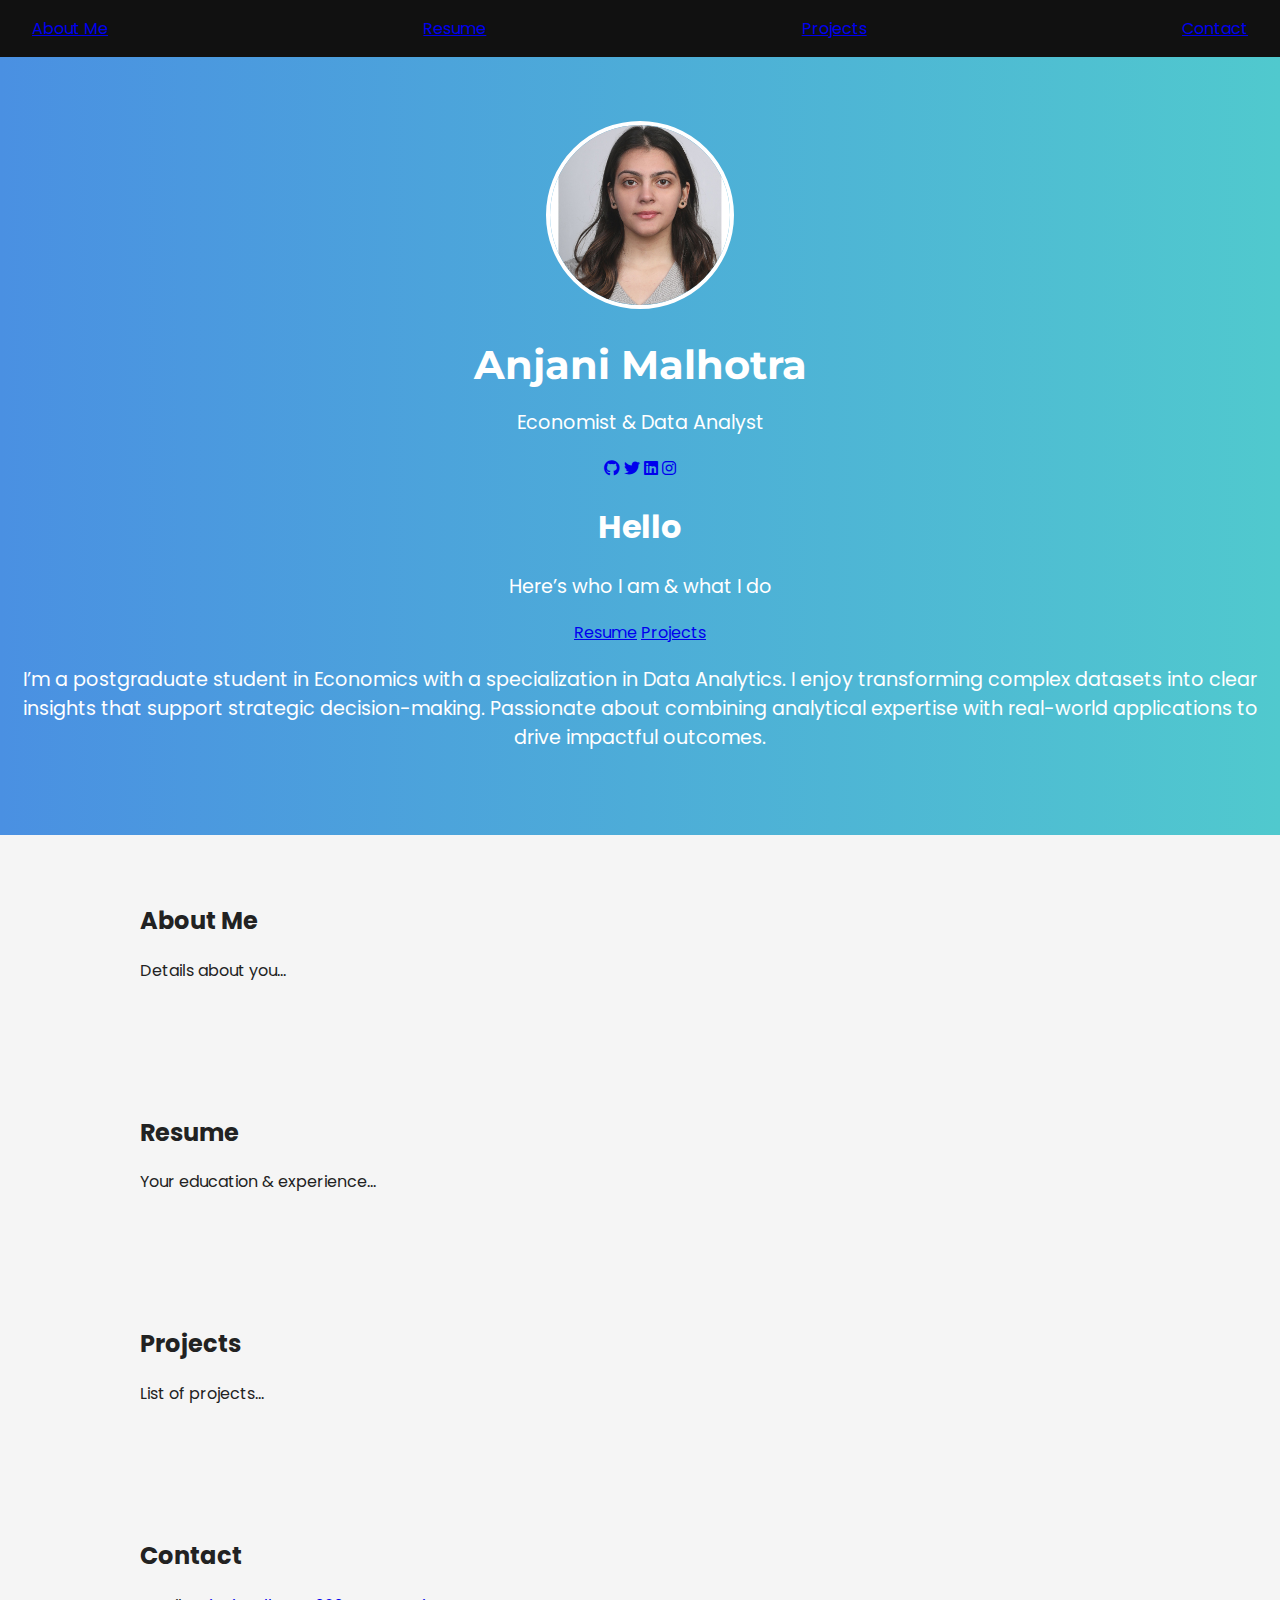
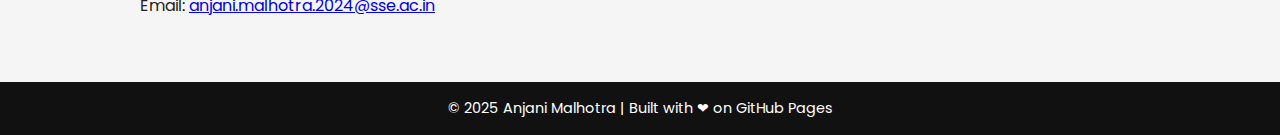
<file: index.html>
<!DOCTYPE html>
<html lang="en">
<head>
  <meta charset="UTF-8">
  <meta name="viewport" content="width=device-width, initial-scale=1.0">
  <title>Anjani Malhotra | Portfolio</title>
  <link rel="stylesheet" href="style.css">
  <link href="https://fonts.googleapis.com/css2?family=Montserrat:wght@600&family=Poppins:wght@400;500&display=swap" rel="stylesheet">
  <link rel="stylesheet" href="https://cdnjs.cloudflare.com/ajax/libs/font-awesome/6.5.0/css/all.min.css">
</head>
<body>

  <!-- NAV -->
  <nav>
    <a href="#about">About Me</a>
    <a href="#resume">Resume</a>
    <a href="#projects">Projects</a>
    <a href="#contact">Contact</a>
  </nav>

  <!-- HERO SECTION -->
  <section class="hero">
    <!-- LEFT CARD -->
    <div class="profile-card">
      <img src="profile.jpeg" alt="Anjani Malhotra">
      <h2>Anjani Malhotra</h2>
      <p>Economist & Data Analyst</p>
      <div class="socials">
        <a href="https://github.com/AnjaniMalhotra"><i class="fa-brands fa-github"></i></a>
        <a href="#"><i class="fa-brands fa-twitter"></i></a>
        <a href="https://linkedin.com/in/anjani-malhotra"><i class="fa-brands fa-linkedin"></i></a>
        <a href="#"><i class="fa-brands fa-instagram"></i></a>
      </div>
    </div>

    <!-- RIGHT INTRO -->
    <div class="intro">
      <h1>Hello</h1>
      <p class="sub">Here’s who I am & what I do</p>
      <div class="buttons">
        <a href="#resume" class="primary">Resume</a>
        <a href="#projects" class="secondary">Projects</a>
      </div>
      <p class="bio">
        I’m a postgraduate student in Economics with a specialization in Data Analytics. 
        I enjoy transforming complex datasets into clear insights that support strategic decision-making. 
        Passionate about combining analytical expertise with real-world applications to drive impactful outcomes.
      </p>
    </div>
  </section>

  <!-- PLACEHOLDER SECTIONS -->
  <section id="about" class="section">
    <h2>About Me</h2>
    <p>Details about you...</p>
  </section>

  <section id="resume" class="section">
    <h2>Resume</h2>
    <p>Your education & experience...</p>
  </section>

  <section id="projects" class="section">
    <h2>Projects</h2>
    <p>List of projects...</p>
  </section>

  <section id="contact" class="section">
    <h2>Contact</h2>
    <p>Email: <a href="mailto:anjani.malhotra.2024@sse.ac.in">anjani.malhotra.2024@sse.ac.in</a></p>
  </section>

  <footer>© 2025 Anjani Malhotra | Built with ❤ on GitHub Pages</footer>
</body>
</html>
</file>
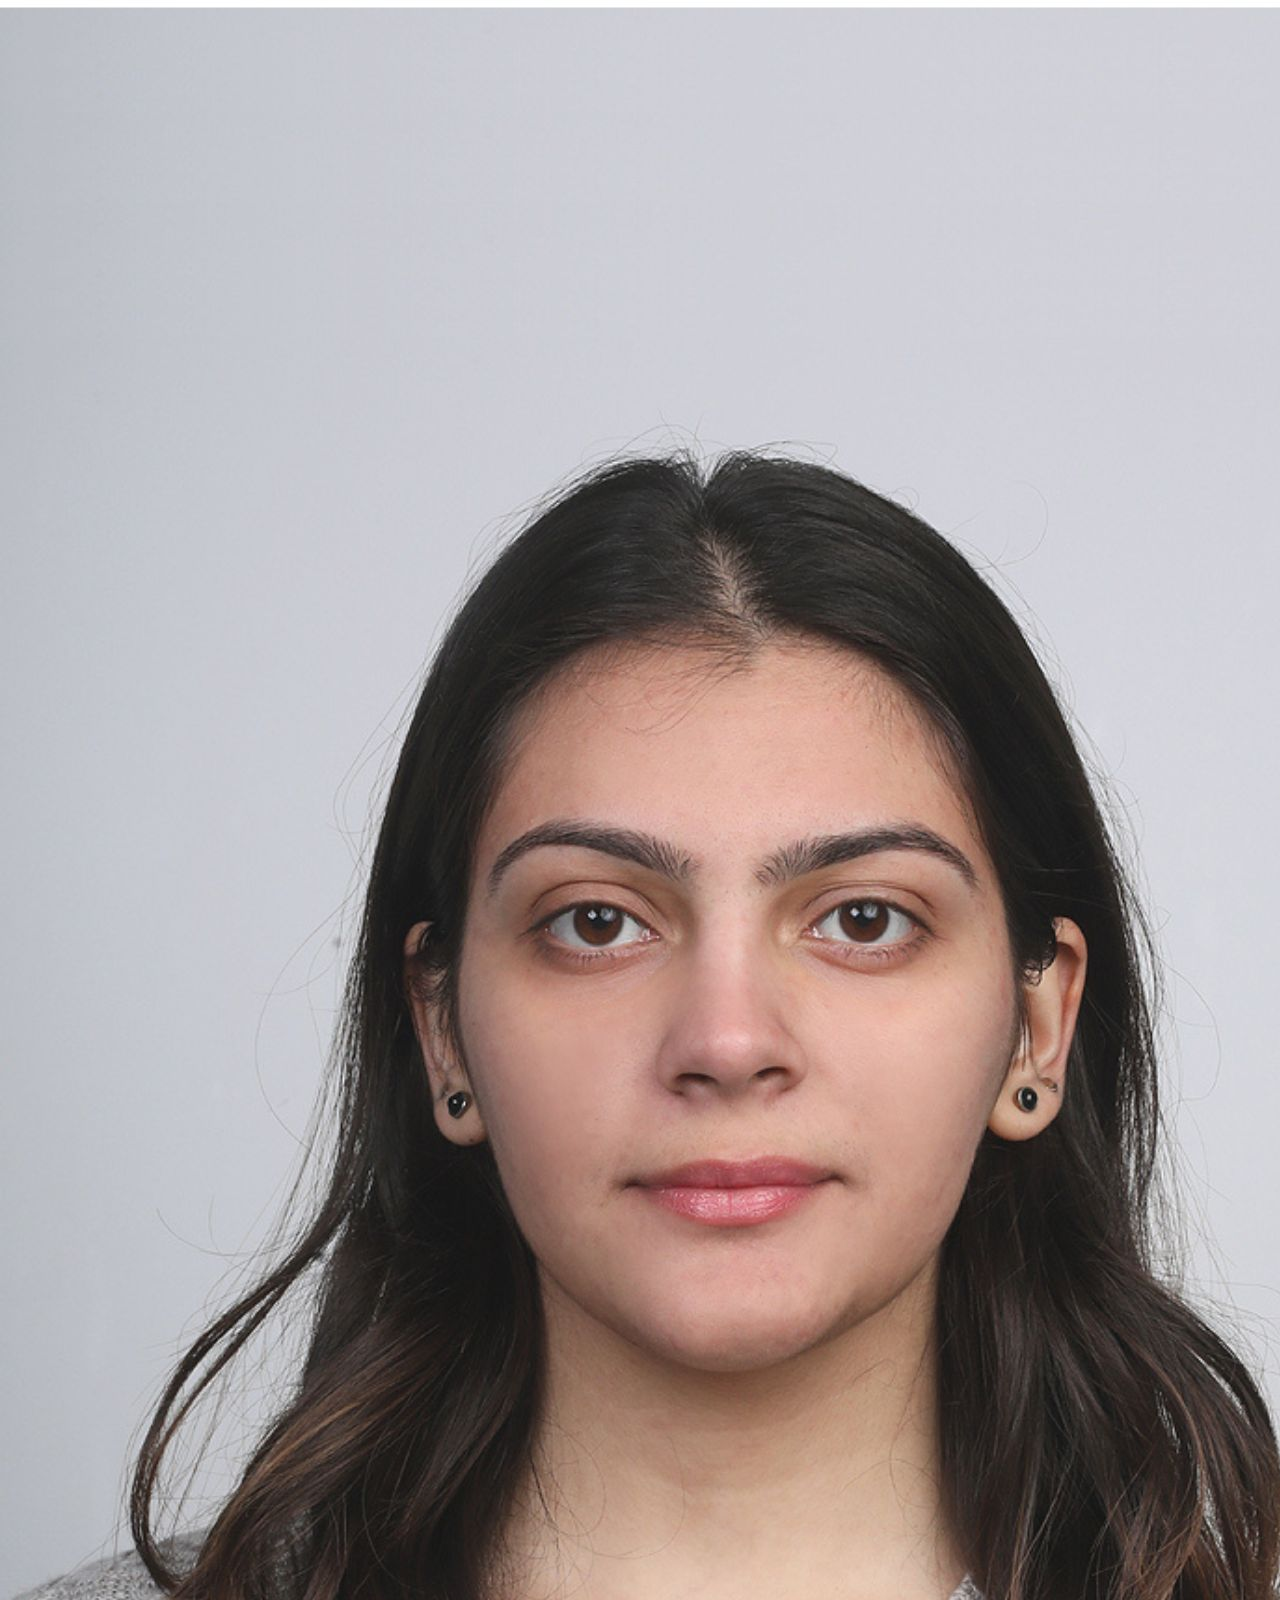
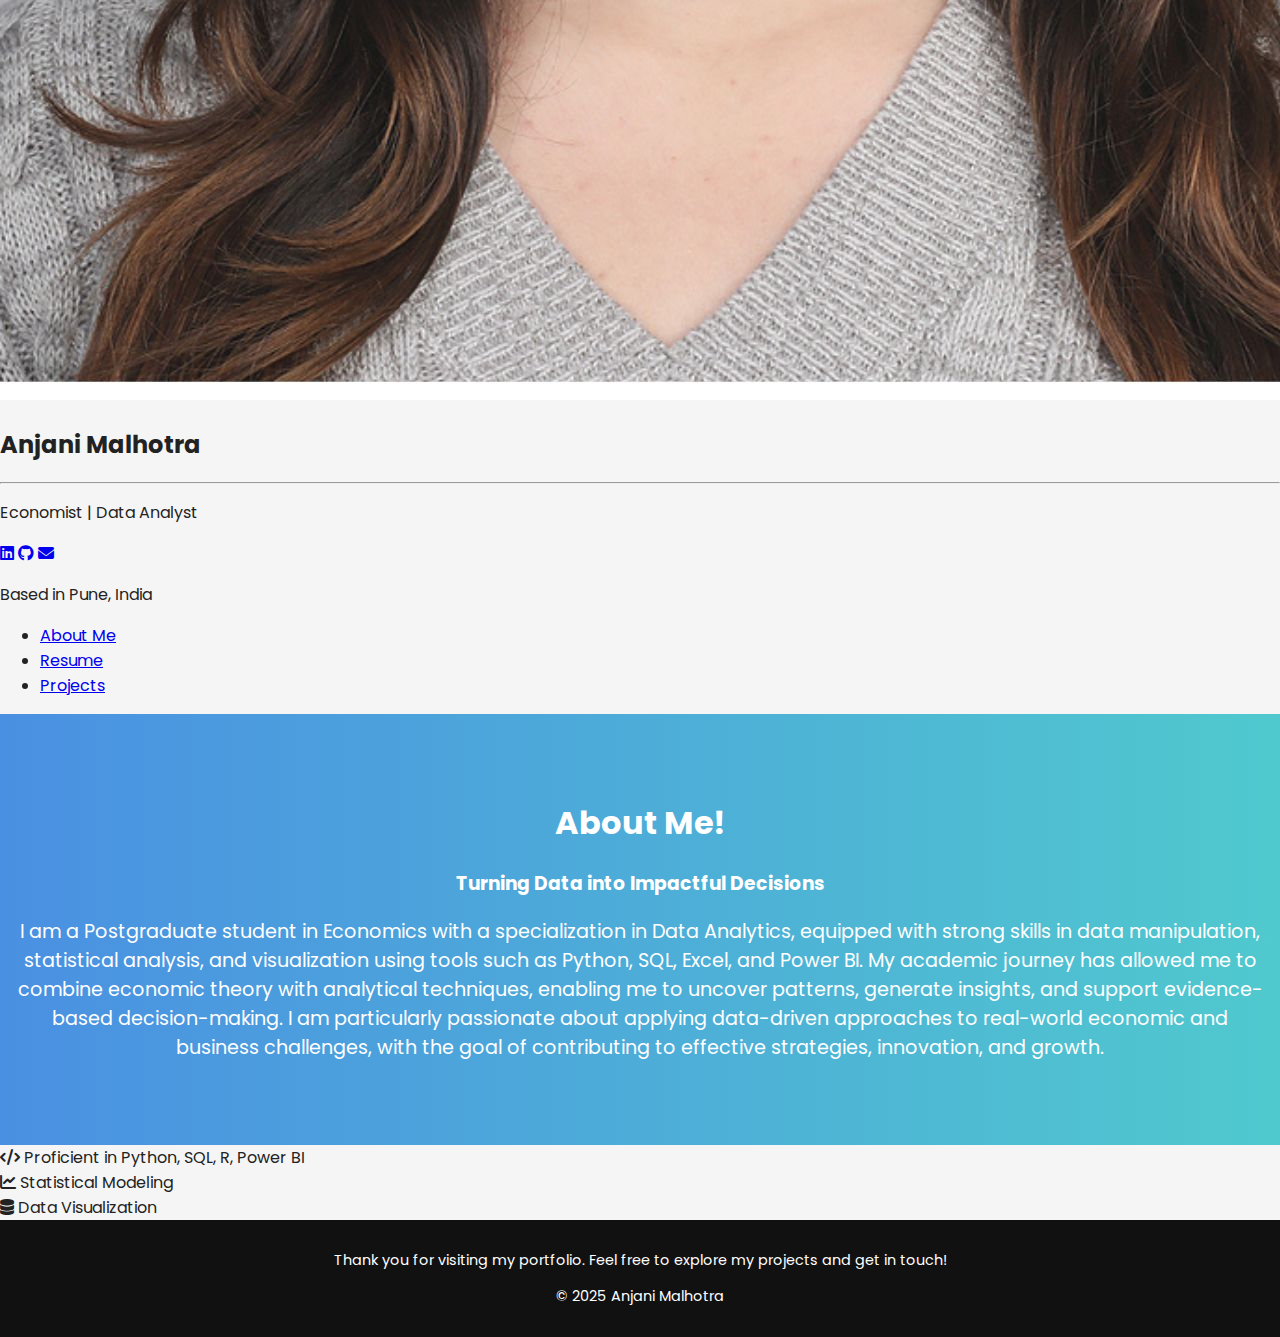
<file: about.html>
<!DOCTYPE html>
<html lang="en">
<head>
  <meta charset="UTF-8">
  <meta name="viewport" content="width=device-width, initial-scale=1.0">
  <link rel="stylesheet" href="style.css">
  <link href="https://fonts.googleapis.com/css2?family=Poppins:wght@300;400;600&family=Montserrat:wght@400;700&display=swap" rel="stylesheet">
  <link rel="stylesheet" href="https://cdnjs.cloudflare.com/ajax/libs/font-awesome/6.4.0/css/all.min.css">
  <title>About Anjani Malhotra</title>
</head>
<body>
  <div class="container">
    <!-- LEFT PANEL -->
    <aside class="left-panel">
      <img src="/assets/profile.jpeg" alt="Anjani Malhotra" class="avatar">
      <h2 class="name">Anjani Malhotra</h2>
      <hr>
      <p class="title">Economist | Data Analyst</p>
      <div class="social-icons">
        <a href="https://www.linkedin.com/in/anjani-malhotra" target="_blank"><i class="fab fa-linkedin"></i></a>
        <a href="https://github.com/AnjaniMalhotra" target="_blank"><i class="fab fa-github"></i></a>
        <a href="mailto:anjanimalhotra09@gmail.com"><i class="fas fa-envelope"></i></a>
      </div>
      <p class="location">Based in Pune, India</p>
    </aside>

    <!-- RIGHT PANEL -->
    <main class="right-panel">
      <!-- NAVBAR INSIDE RIGHT PANEL -->
      <header class="navbar">
        <ul>
          <li><a href="about.html" class="active">About Me</a></li>
          <li><a href="resume.html">Resume</a></li>
          <li><a href="projects.html">Projects</a></li>
        </ul>
      </header>

      <section class="hero">
        <h1>About Me!</h1>
        <h3>Turning Data into Impactful Decisions</h3>
        <p class="intro">
          I am a Postgraduate student in Economics with a specialization in Data Analytics, equipped with strong skills in 
          data manipulation, statistical analysis, and visualization using tools such as Python, SQL, Excel, and Power BI. 
          My academic journey has allowed me to combine economic theory with analytical techniques, enabling me to
          uncover patterns, generate insights, and support evidence-based decision-making. 
          I am particularly passionate about applying data-driven approaches to real-world economic and business challenges, 
          with the goal of contributing to effective strategies, innovation, and growth.        </p>
      </section>

      <section class="quick-facts">
        <div><i class="fas fa-code"></i> Proficient in Python, SQL, R, Power BI</div>
        <div><i class="fas fa-chart-line"></i> Statistical Modeling</div>
        <div><i class="fas fa-database"></i> Data Visualization </div>
      </section>

      <footer class="footer">
        <div class="footer-info">
          <p>Thank you for visiting my portfolio. Feel free to explore my projects and get in touch!</p>
          <p>&copy; 2025 Anjani Malhotra</p>
        </div>
      </footer>
    </main>
  </div>
</body>
</html>
</file>
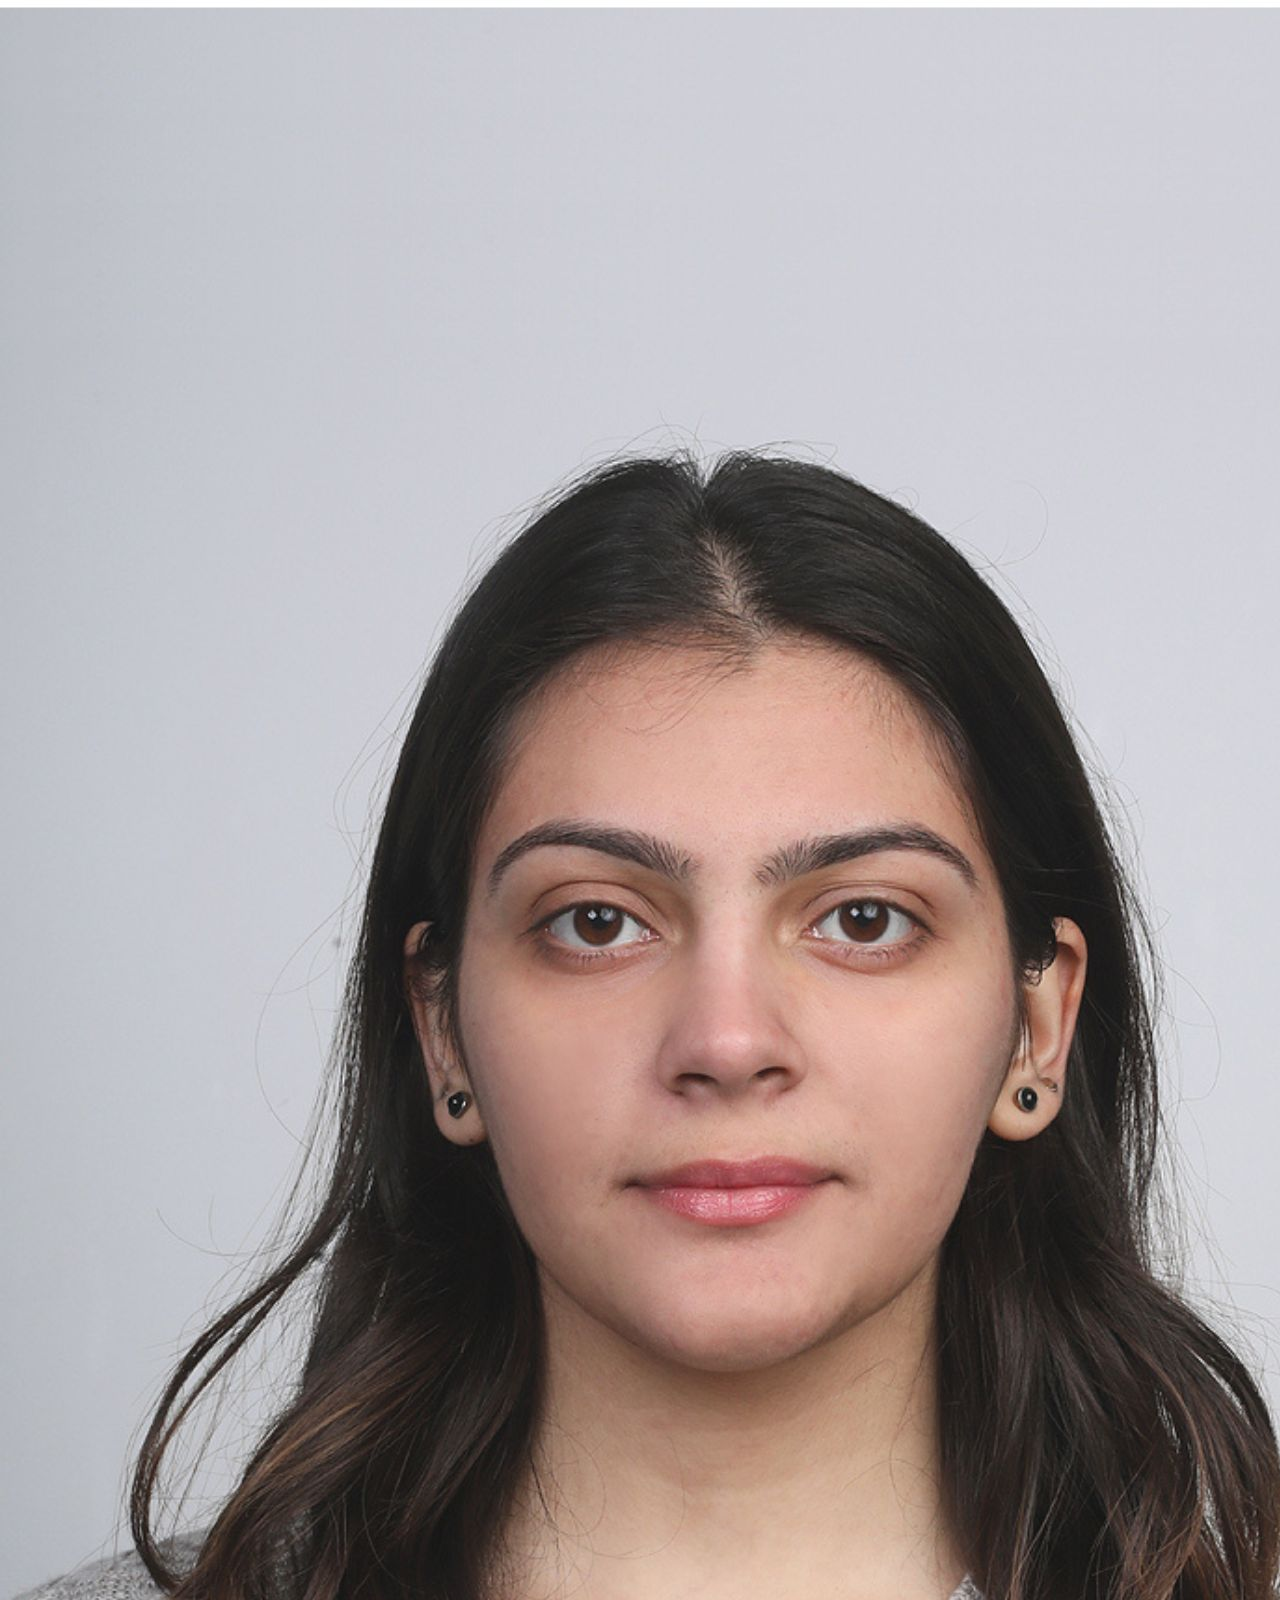
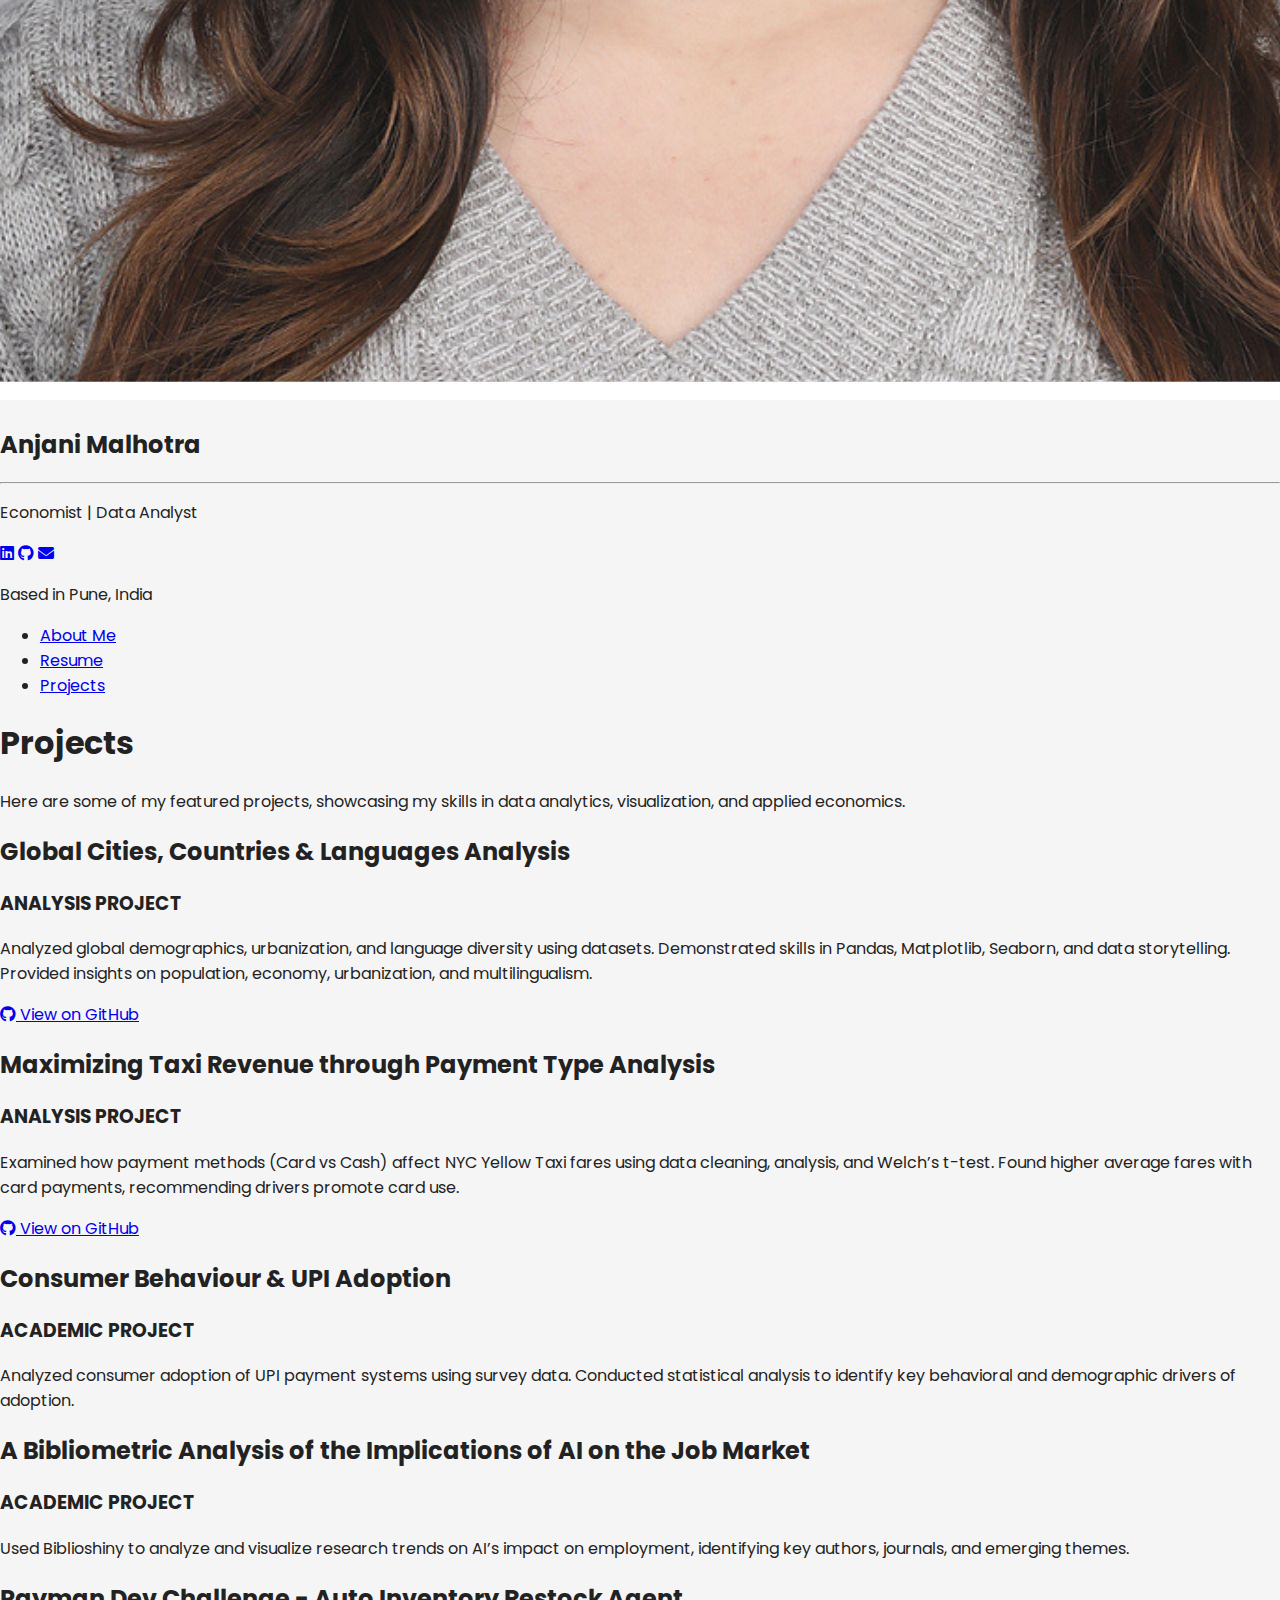
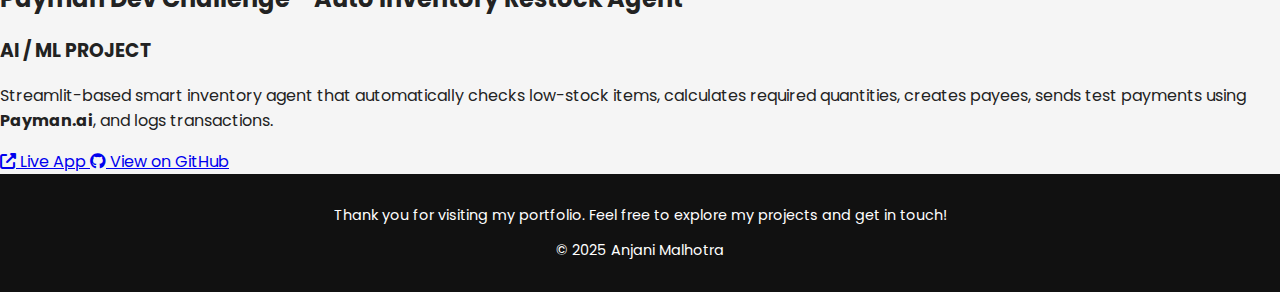
<file: projects.html>
<!DOCTYPE html>
<html lang="en">
<head>
  <meta charset="UTF-8">
  <meta name="viewport" content="width=device-width, initial-scale=1.0">
  <link rel="stylesheet" href="style.css">
  <link href="https://fonts.googleapis.com/css2?family=Poppins:wght@300;400;600&family=Montserrat:wght@400;700&display=swap" rel="stylesheet">
  <link rel="stylesheet" href="https://cdnjs.cloudflare.com/ajax/libs/font-awesome/6.4.0/css/all.min.css">
  <title>Projects - Anjani Malhotra</title>
</head>
<body>
  <div class="container">
    <!-- LEFT PANEL -->
    <aside class="left-panel">
      <img src="assets/profile.jpeg" alt="Anjani Malhotra" class="avatar">
      <h2 class="name">Anjani Malhotra</h2>
      <hr>
      <p class="title">Economist | Data Analyst</p>
      <div class="social-icons">
        <a href="https://www.linkedin.com/in/anjani-malhotra" target="_blank"><i class="fab fa-linkedin"></i></a>
        <a href="https://github.com/AnjaniMalhotra" target="_blank"><i class="fab fa-github"></i></a>
        <a href="mailto:anjanimalhotra09@gmail.com"><i class="fas fa-envelope"></i></a>
      </div>
      <p class="location">Based in Pune, India</p>
    </aside>

    <!-- RIGHT PANEL -->
    <main class="right-panel">
      <!-- NAVBAR INSIDE RIGHT PANEL -->
      <header class="navbar">
        <ul>
          <li><a href="index.html">About Me</a></li>
          <li><a href="resume.html">Resume</a></li>
          <li><a href="projects.html" class="active">Projects</a></li>
        </ul>
      </header>
      

      <section class="projects">
        <h1>Projects</h1>
        <p class="intro">
          Here are some of my featured projects, showcasing my skills in data analytics, visualization, and applied economics.
        </p>
      
        <!-- Project 1 -->
        <div class="project-card">
          <div class="project-text">
            <h2>Global Cities, Countries & Languages Analysis</h2>
            <h3>ANALYSIS PROJECT</h3>
            <p>
              Analyzed global demographics, urbanization, and language diversity using datasets. 
              Demonstrated skills in Pandas, Matplotlib, Seaborn, and data storytelling. 
              Provided insights on population, economy, urbanization, and multilingualism.
            </p>
            <p> </p>
            <a href="https://github.com/AnjaniMalhotra/Global-Demographics-and-Linguistic-Diversity" target="_blank" class="btn secondary">
              <i class="fab fa-github"></i> View on GitHub
            </a>
          </div>
        </div>
      
        <!-- Project 2 -->
        <div class="project-card reverse">
          <div class="project-text">
            <h2>Maximizing Taxi Revenue through Payment Type Analysis</h2>
            <h3>ANALYSIS PROJECT</h3>
            <p>
              Examined how payment methods (Card vs Cash) affect NYC Yellow Taxi fares using data cleaning, analysis, and Welch’s t-test. 
              Found higher average fares with card payments, recommending drivers promote card use.
            </p>
            <a href="https://github.com/AnjaniMalhotra/Maximising-Taxi-Revenue-Project" target="_blank" class="btn secondary">
              <i class="fab fa-github"></i> View on GitHub
            </a>
          </div>
        </div>
      
        <!-- Project 3 -->
        <div class="project-card">
          <div class="project-text">
            <h2>Consumer Behaviour & UPI Adoption</h2>
            <h3>ACADEMIC PROJECT</h3>
            <p>
              Analyzed consumer adoption of UPI payment systems using survey data. Conducted statistical analysis to identify key behavioral and demographic drivers of adoption.
            </p>
          </div>
        </div>

        <!-- Project 4 -->
        <div class="project-card reverse">
          <div class="project-text">
            <h2>A Bibliometric Analysis of the Implications of AI on the Job Market</h2>
            <h3>ACADEMIC PROJECT</h3>
            <p>
              Used Biblioshiny to analyze and visualize research trends on AI’s impact on employment, identifying key authors, journals, and emerging themes.
            </p>
          </div>
        </div>

        <!-- Project 5 -->
        <div class="project-card">
          <div class="project-text">
            <h2>Payman Dev Challenge - Auto Inventory Restock Agent</h2>
            <h3>AI / ML PROJECT</h3>
            <p>
              Streamlit-based smart inventory agent that automatically checks low-stock items, calculates required quantities, creates payees, sends test payments using <strong>Payman.ai</strong>, and logs transactions.
            </p>
            <a href="https://auto-restock-agent.streamlit.app/" target="_blank" class="btn secondary">
              <i class="fas fa-external-link-alt"></i> Live App
            </a>
            <a href="https://github.com/yourusername/auto-restock-agent" target="_blank" class="btn secondary">
              <i class="fab fa-github"></i> View on GitHub
            </a>
        </div>

      </section>
              
      <footer class="footer">
        <div class="footer-info">
          <p>Thank you for visiting my portfolio. Feel free to explore my projects and get in touch!</p>
          <p>&copy; 2025 Anjani Malhotra</p>
        </div>
      </footer>
      
    </main>
  </div>
</body>
</html>
</file>
<file: style.css>
/* General */
body {
  margin: 0;
  font-family: 'Poppins', sans-serif;
  background: #f5f5f5;
  color: #222;
  scroll-behavior: smooth;
  transition: background 0.3s, color 0.3s;
}

/* Dark Mode */
body.dark-mode {
  background: #111;
  color: #f5f5f5;
}

body.dark-mode nav {
  background: #222;
}

body.dark-mode .card {
  background: #222;
  color: #f5f5f5;
}

body.dark-mode footer {
  background: #222;
}

/* Nav Bar */
nav {
  background: #111;
  color: #fff;
  padding: 1rem 2rem;
  display: flex;
  justify-content: space-between;
  align-items: center;
  position: sticky;
  top: 0;
  z-index: 1000;
}

nav h1 {
  font-family: 'Montserrat', sans-serif;
  margin: 0;
  font-size: 1.5rem;
}

nav ul {
  list-style: none;
  display: flex;
  gap: 20px;
  margin: 0;
  padding: 0;
}

nav ul li a {
  color: #fff;
  text-decoration: none;
  transition: color 0.3s;
}

nav ul li a:hover {
  color: #ff6b6b;
}

/* Dark Mode Toggle Button */
#darkToggle {
  background: transparent;
  border: none;
  font-size: 1.2rem;
  cursor: pointer;
  color: #fff;
  transition: transform 0.2s;
}

#darkToggle:hover {
  transform: scale(1.2);
}

/* Hero */
.hero {
  text-align: center;
  background: linear-gradient(to right, #4a90e2, #50c9ce);
  color: #fff;
  padding: 4rem 1rem;
}

.hero img {
  width: 180px;
  height: 180px;
  border-radius: 50%;
  object-fit: cover;
  border: 4px solid #fff;
  margin-bottom: 1rem;
}

.hero h2 {
  font-family: 'Montserrat', sans-serif;
  font-size: 2.5rem;
  margin: 0.5rem 0;
}

.hero h2 span {
  color: #ffeb3b;
}

.hero p {
  font-size: 1.2rem;
}

/* Section Styles */
.section {
  padding: 3rem 1.5rem;
  max-width: 1000px;
  margin: auto;
  transition: background 0.3s, color 0.3s;
}

.section.light {
  background: #fff;
}

.section.dark {
  background: #f0f0f0;
}

body.dark-mode .section.light {
  background: #111;
}

body.dark-mode .section.dark {
  background: #1a1a1a;
}

/* Cards & Grid */
.card {
  background: #fff;
  padding: 1.5rem;
  margin: 1rem 0;
  border-radius: 12px;
  box-shadow: 0 4px 8px rgba(0,0,0,0.1);
  transition: transform 0.3s, background 0.3s, color 0.3s;
}

.card:hover {
  transform: translateY(-5px);
}

.grid {
  display: grid;
  grid-template-columns: repeat(auto-fit, minmax(250px, 1fr));
  gap: 1.5rem;
}

/* Project Thumbnails */
.grid .card {
  text-align: center;
  padding: 1rem;
}

.grid .card img {
  width: 100%;
  height: 160px;
  object-fit: cover;
  border-radius: 10px;
  margin-bottom: 10px;
  transition: transform 0.3s;
}

.grid .card img:hover {
  transform: scale(1.05);
}

/* Skills */
.skills-list {
  display: flex;
  flex-wrap: wrap;
  gap: 10px;
  list-style: none;
  padding: 0;
}

.skills-list li {
  background: #4a90e2;
  color: #fff;
  padding: 8px 15px;
  border-radius: 20px;
  font-size: 0.9rem;
  transition: background 0.3s;
}

.skills-list li:hover {
  background: #357ab8;
}

/* Section Images */
.section-img {
  width: 100%;
  max-width: 400px;
  display: block;
  margin: 20px auto;
}

/* Footer */
footer {
  background: #111;
  color: #fff;
  text-align: center;
  padding: 1rem;
  font-size: 0.9rem;
  transition: background 0.3s;
}
</file>
